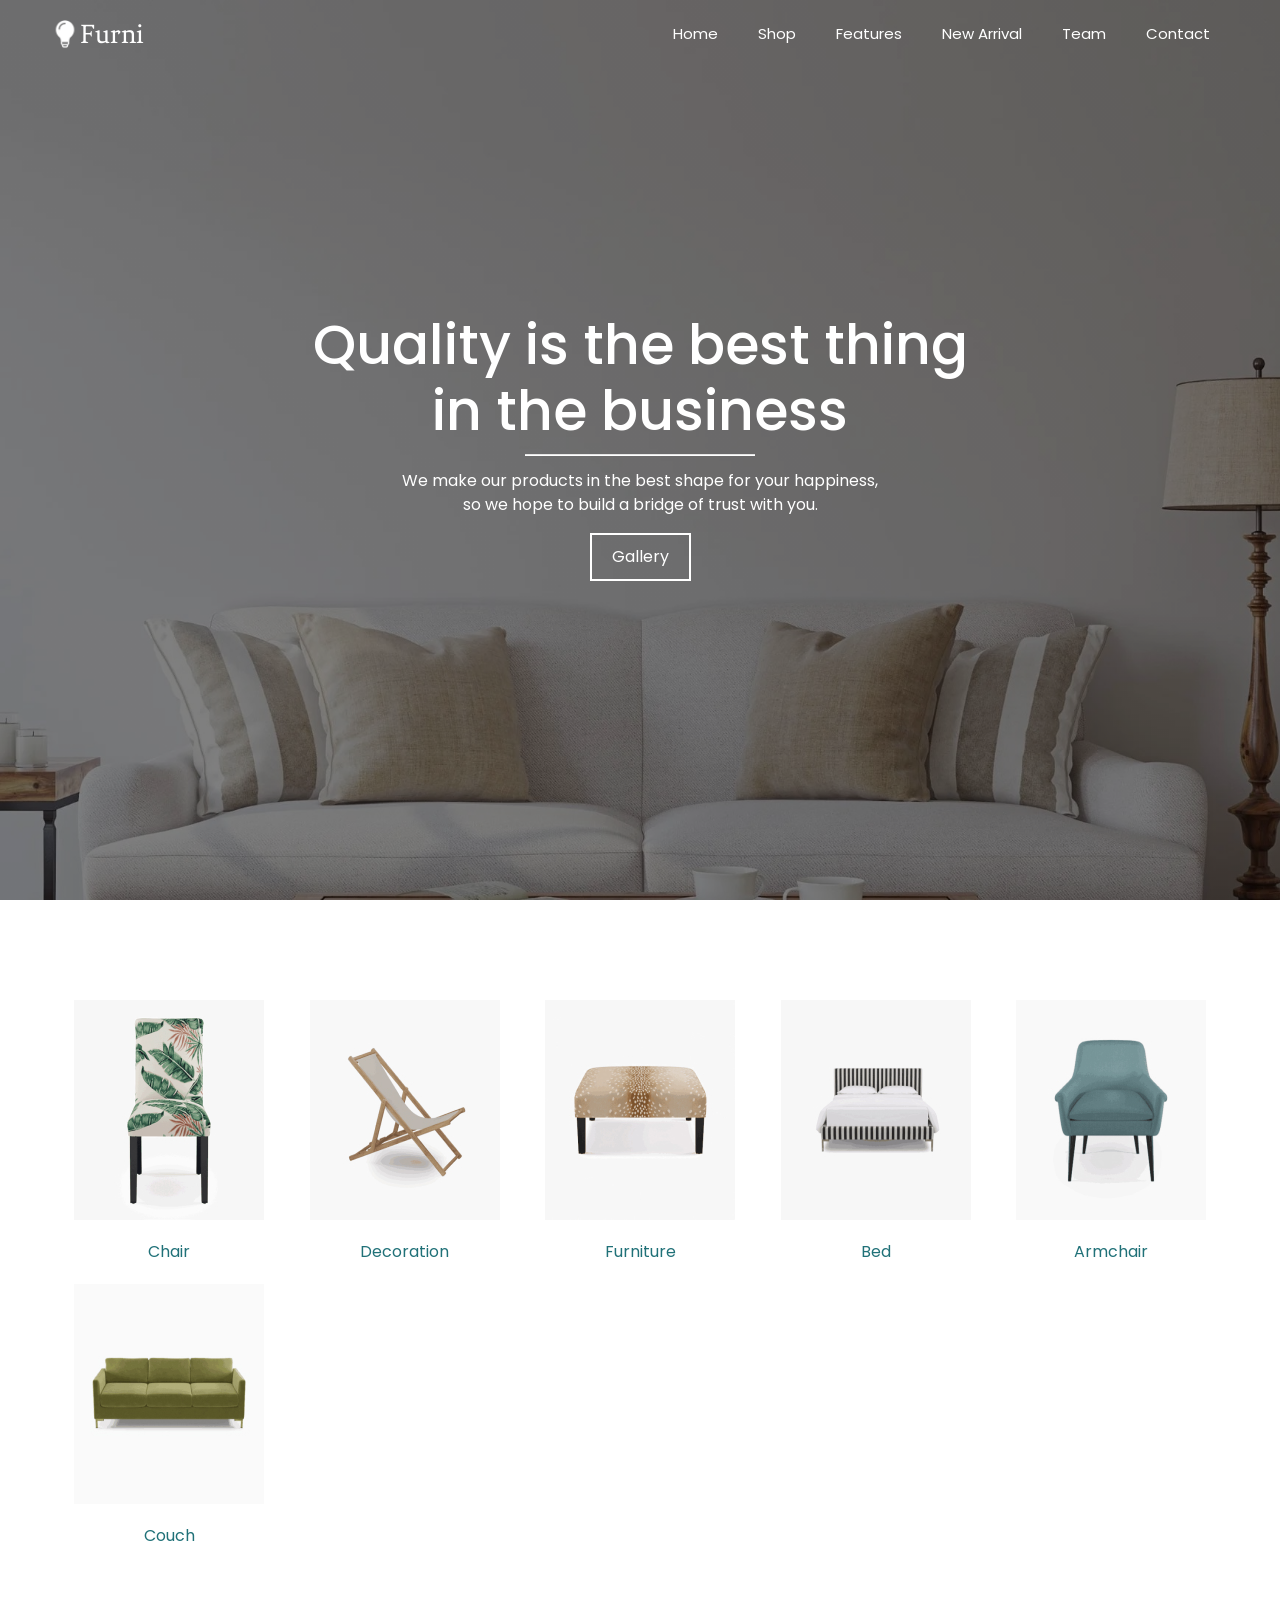
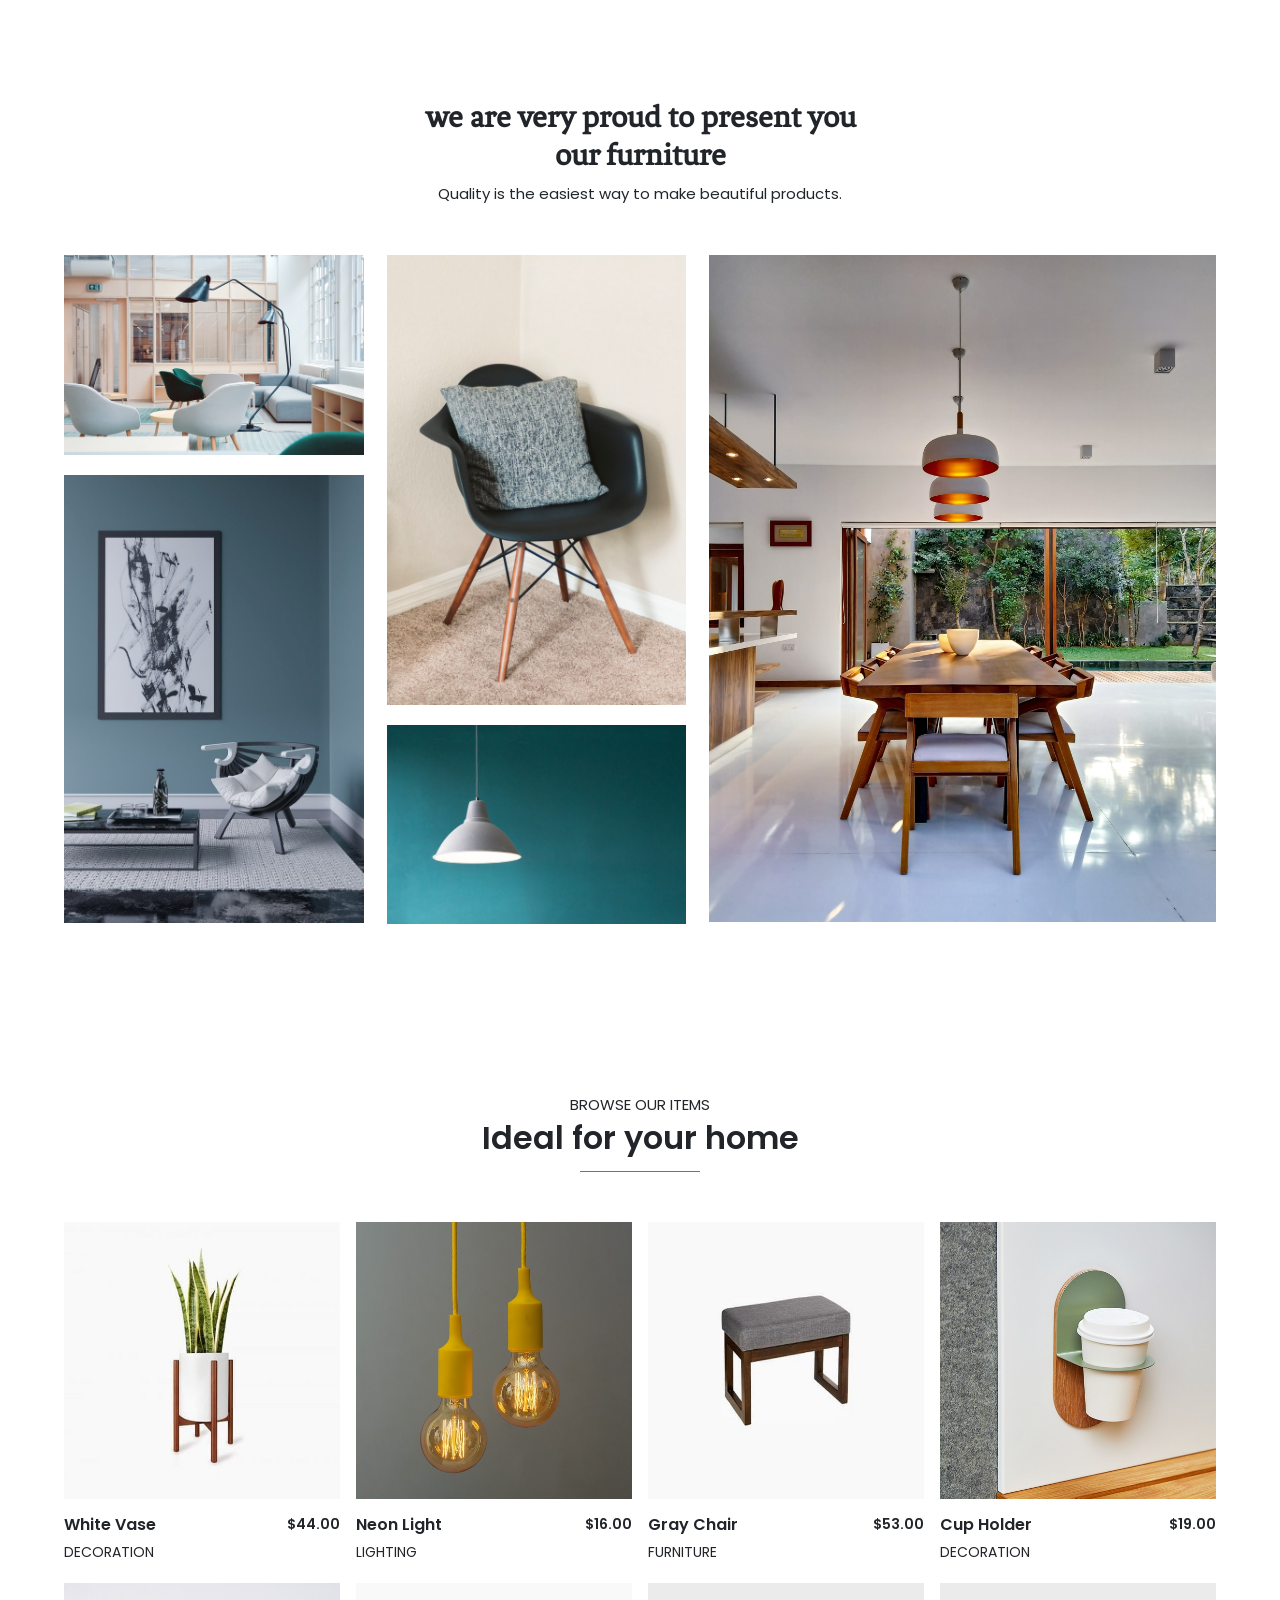
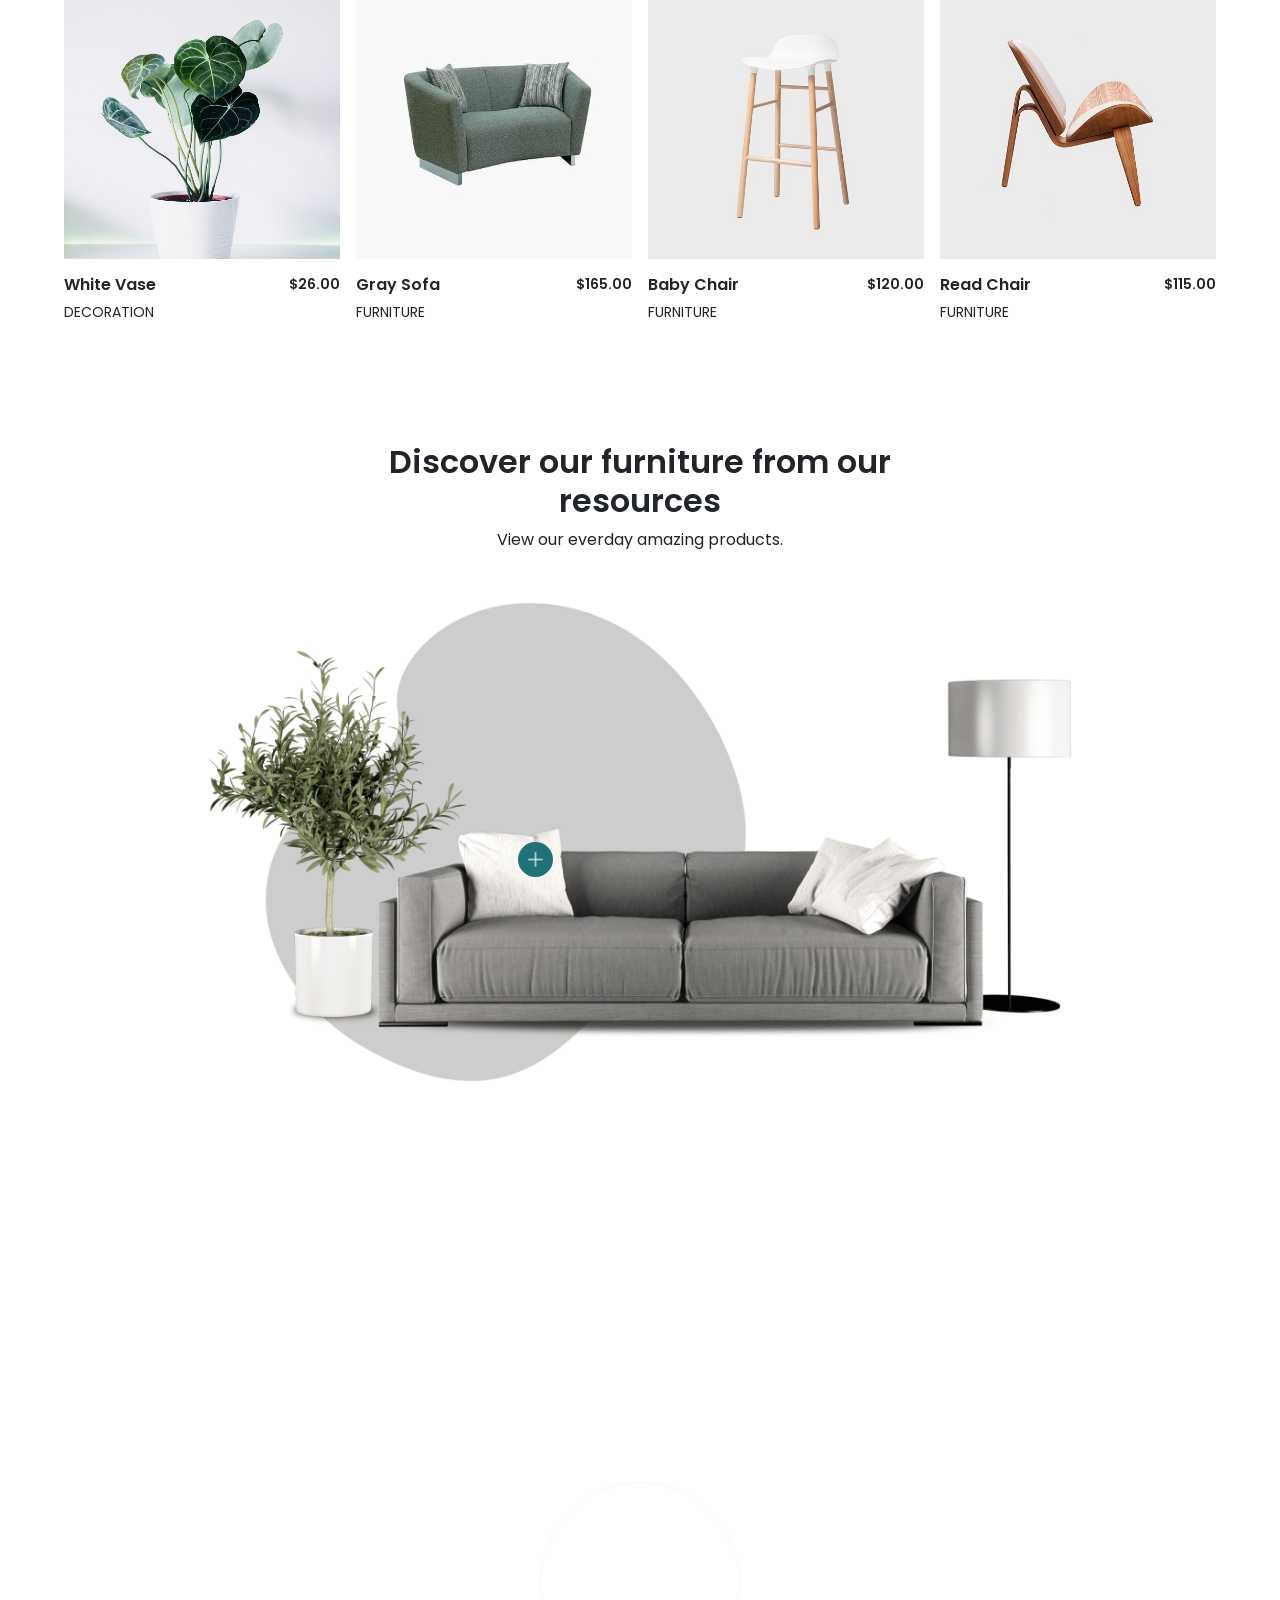
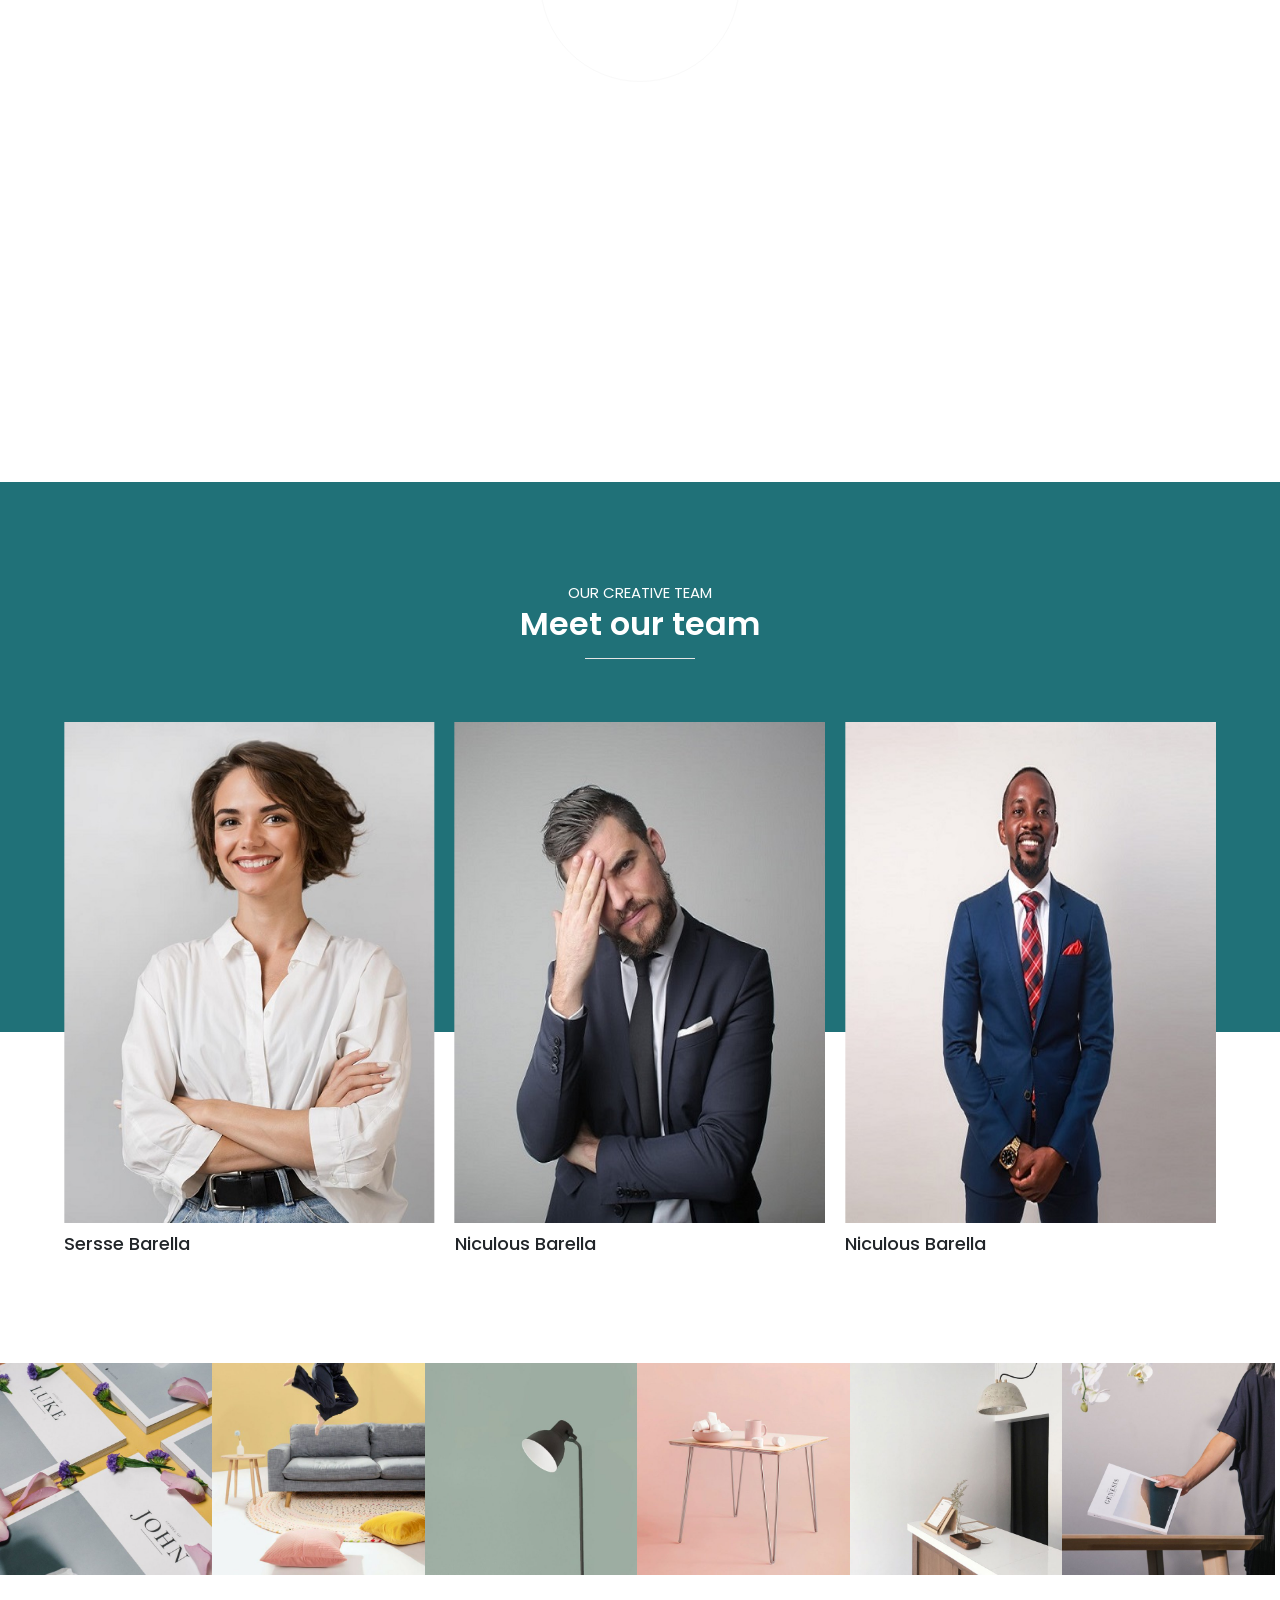
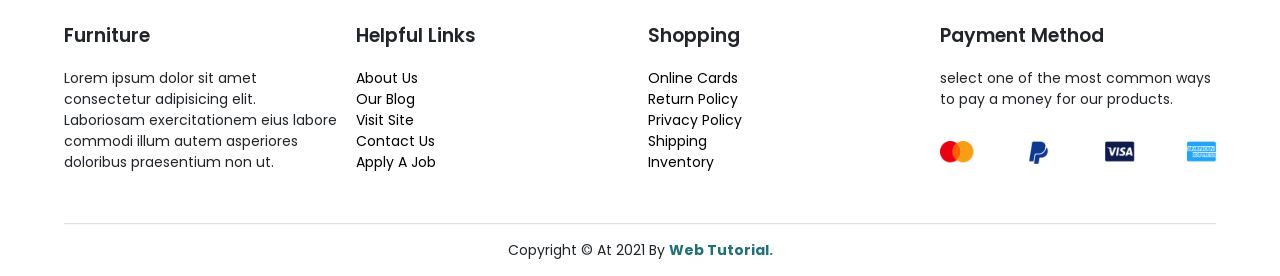
<file: index.html>
<!DOCTYPE html>
<html lang="en">
<head>
    <meta charset="UTF-8">
    <meta http-equiv="X-UA-Compatible" content="IE=edge">
    <meta name="viewport" content="width=device-width, initial-scale=1.0">
    <title>Online Shop</title>
    <link rel="stylesheet" href="https://cdn.jsdelivr.net/npm/bootstrap@4.6.1/dist/css/bootstrap.min.css" integrity="sha384-zCbKRCUGaJDkqS1kPbPd7TveP5iyJE0EjAuZQTgFLD2ylzuqKfdKlfG/eSrtxUkn" crossorigin="anonymous">
    <link rel="stylesheet" href="https://cdnjs.cloudflare.com/ajax/libs/font-awesome/6.0.0-beta3/css/all.min.css" integrity="sha512-Fo3rlrZj/k7ujTnHg4CGR2D7kSs0v4LLanw2qksYuRlEzO+tcaEPQogQ0KaoGN26/zrn20ImR1DfuLWnOo7aBA==" crossorigin="anonymous" referrerpolicy="no-referrer" />
    <link rel="stylesheet" href="https://unpkg.com/swiper/swiper-bundle.min.css"/>
    <link rel="stylesheet" href="main.css">
</head>
<body>

    <!-- start header -->
    
    <header id="header">
        <div class="logo">
            <a href="#"><img id="lol" src="pic/bulb.png" alt="">Furni</a>
        </div>
        <ul class="navigation">
            <li><a href="#home" class="active">home</a></li>
            <li><a href="#shop">Shop</a></li>
            <li><a href="#features">features</a></li>
            <li><a href="#new-arrival">new arrival</a></li>
            <li><a href="#team">team</a></li>
            <li><a href="#contact">contact</a></li>
        </ul>
        <div class="bars">
            <img id="bar" src="pic/menu.png" alt="">
        </div>
    </header>
    
    <!-- end header -->

    <!-- start home  -->

    <div class="big-bg" id="home">
        <div class="bg-content">
            <h1>Quality is the best thing <br> in the business</h1>
            <hr>
            <p>
                We make our products in the best shape for your happiness, <br> so we hope to build a bridge of trust with you.
            </p>
            <div class="bg-link">
                <a href="#">Gallery</a>
            </div>
        </div>
    </div>
    <!-- end home  -->

    <!-- start second section  -->


    <div class="big-collection">
        <div class="collect-flex">
            <div class="collect">
                
                <div class="image">
                      
                    <img src="pic/chair4.jpg" alt="">
                
                </div>
            
                <div class="link">
                    <a href="cahir.html">chair</a>
                </div>
            </div>

            <div class="collect">
                <div class="image">
                    <img src="pic/chair5.jpg" alt="">
                </div>
                <div class="link">
                    <a href="decoration.html">decoration</a>
                </div>
            </div>

            <div class="collect">
                <div class="image">
                    <img src="pic/chair3.jpg" alt="">
                </div>
                <div class="link">
                    <a href="FURNITURE.HTML">furniture</a>
                </div>
            </div>

            <div class="collect">
                <div class="image">
                    <img src="pic/bed.jpg" alt="">
                </div>
                <div class="link">
                    <a href="bed.html">bed</a>
                </div>
            </div>

            <div class="collect">
                <div class="image">
                    <img src="pic/chair2.jpg" alt="">
                </div>
                <div class="link">
                    <a href="armchair.html">armchair</a>
                </div>
            </div>

            <div class="collect">
                <div class="image">
                    <img src="pic/couch.jpg" alt="">
                </div>
                <div class="link">
                    <a href="couch.html">couch</a>
                </div>
            </div>
        </div>
    </div>


    <!-- end second section  -->


    <!-- start section three  -->
    

    <div class="big-shop" id="shop">
        <div class="shop-title">
            <h2>
                we are very proud to present you <br> our furniture
            </h2>
            <p>
                Quality is the easiest way to make beautiful products.
            </p>
        </div>
        <div class="shop-flex">
            <div class="shop-one">

                <div class="image-one">
                    <img src="pic/furn1.jpg" alt="">
                    <div class="overlay">
                        <div class="txt">
                            <h3>White Chair</h3>
                            <section>
                                <span>Furniture</span> / Design
                            </section>
                        </div>
                    </div>
                </div>

                <div class="image-one">
                    <img src="pic/furn2.jpg" alt="">
                    <div class="overlay">
                        <div class="txt">
                            <h3>Blue Chair</h3>
                            <section>
                                <span>Furniture</span> / Design
                            </section>
                            <div class="link">
                                <a href="#">Shop Now <i class="fas fa-long-arrow-alt-right"></i></a>
                            </div>
                        </div>
                    </div>
                </div>

            </div>

            <div class="shop-one">

                <div class="image-one">
                    <img src="pic/furn3.jpg" alt="">
                    <div class="overlay">
                        <div class="txt">
                            <h3>Black Chair</h3>
                            <section>
                                <span>Furniture</span> / Design
                            </section>
                            <div class="link">
                                <a href="#">Shop Now <i class="fas fa-long-arrow-alt-right"></i></a>
                            </div>
                        </div>
                    </div>
                </div>

                <div class="image-one">
                    <img src="pic/furn4.jpg" alt="">
                    <div class="overlay">
                        <div class="txt">
                            <h3>White lamp</h3>
                            <section>
                                <span>Furniture</span> / Design
                            </section>
                        </div>
                    </div>
                </div>

            </div>

            <div class="shop-two">
                <img src="pic/furn6.jpg" alt="">
                <div class="overlay">
                    <div class="txt">
                        <h3>Brown Chairs</h3>
                        <section>
                            <span>Furniture</span> / Design
                        </section>
                        <div class="link">
                            <a href="#">Shop Now <i class="fas fa-long-arrow-alt-right"></i></a>
                        </div>
                    </div>
                </div>
            </div>

        </div>
    </div>

    <!-- end section three  -->
   
    <!-- start section four  -->


    <div class="big-product" id="features">
        <div class="product-title">
            <p>
                browse our items
            </p>
            <h2>
                Ideal for your home
            </h2>
            <hr>
        </div>
        <div class="product-flex">
            <div class="product-one">
                <div class="product-image">
                    <img src="pic/product1.jpg" alt="">
                    <div class="overlay">
                        <i class="fas fa-shopping-bag"></i>
                        <i class="far fa-heart"></i>
                        <i class="fas fa-search"></i>
                    </div>
                </div>
                <div class="content">
                    <div class="left">
                        <h4>
                            White vase
                        </h4>
                    </div>
                    <div class="right">
                        <section>$44.00</section>
                    </div>
                </div>
                <article>decoration</article>
            </div>


            <div class="product-one">
                <div class="product-image">
                    <img src="pic/product2.jpg" alt="">
                    <div class="overlay">
                        <i class="fas fa-shopping-bag"></i>
                        <i class="far fa-heart"></i>
                        <i class="fas fa-search"></i>
                    </div>
                </div>
                <div class="content">
                    <div class="left">
                        <h4>
                            neon light
                        </h4>
                    </div>
                    <div class="right">
                        <section>$16.00</section>
                    </div>
                </div>
                <article>lighting</article>
            </div>


            <div class="product-one">
                <div class="product-image">
                    <img src="pic/product3.jpg" alt="">
                    <div class="overlay">
                        <i class="fas fa-shopping-bag"></i>
                        <i class="far fa-heart"></i>
                        <i class="fas fa-search"></i>
                    </div>
                </div>
                <div class="content">
                    <div class="left">
                        <h4>
                            gray chair
                        </h4>
                    </div>
                    <div class="right">
                        <section>$53.00</section>
                    </div>
                </div>
                <article>furniture</article>
            </div>


            <div class="product-one">
                <div class="product-image">
                    <img src="pic/product4.jpg" alt="">
                    <div class="overlay">
                        <i class="fas fa-shopping-bag"></i>
                        <i class="far fa-heart"></i>
                        <i class="fas fa-search"></i>
                    </div>
                </div>
                <div class="content">
                    <div class="left">
                        <h4>
                            cup holder
                        </h4>
                    </div>
                    <div class="right">
                        <section>$19.00</section>
                    </div>
                </div>
                <article>decoration</article>
            </div>


            <div class="product-one">
                <div class="product-image">
                    <img src="pic/product5.jpg" alt="">
                    <div class="overlay">
                        <i class="fas fa-shopping-bag"></i>
                        <i class="far fa-heart"></i>
                        <i class="fas fa-search"></i>
                    </div>
                </div>
                <div class="content">
                    <div class="left">
                        <h4>
                            White vase
                        </h4>
                    </div>
                    <div class="right">
                        <section>$26.00</section>
                    </div>
                </div>
                <article>decoration</article>
            </div>

            <div class="product-one">
                <div class="product-image">
                    <img src="pic/product6.jpg" alt="">
                    <div class="overlay">
                        <i class="fas fa-shopping-bag"></i>
                        <i class="far fa-heart"></i>
                        <i class="fas fa-search"></i>
                    </div>
                </div>
                <div class="content">
                    <div class="left">
                        <h4>
                            gray sofa
                        </h4>
                    </div>
                    <div class="right">
                        <section>$165.00</section>
                    </div>
                </div>
                <article>furniture</article>
            </div>

            <div class="product-one">
                <div class="product-image">
                    <img src="pic/product7.jpg" alt="">
                    <div class="overlay">
                        <i class="fas fa-shopping-bag"></i>
                        <i class="far fa-heart"></i>
                        <i class="fas fa-search"></i>
                    </div>
                </div>
                <div class="content">
                    <div class="left">
                        <h4>
                            baby chair
                        </h4>
                    </div>
                    <div class="right">
                        <section>$120.00</section>
                    </div>
                </div>
                <article>furniture</article>
            </div>

            <div class="product-one">
                <div class="product-image">
                    <img src="pic/product8.jpg" alt="">
                    <div class="overlay">
                        <i class="fas fa-shopping-bag"></i>
                        <i class="far fa-heart"></i>
                        <i class="fas fa-search"></i>
                    </div>
                </div>
                <div class="content">
                    <div class="left">
                        <h4>
                            read chair
                        </h4>
                    </div>
                    <div class="right">
                        <section>$115.00</section>
                    </div>
                </div>
                <article>furniture</article>
            </div>

        </div>
    </div>

    <!-- end section four  -->

    <!-- start section five -->

    <div class="big-furn" id="new-arrival">
        <div class="furn-title">
            <h2>
                Discover our furniture from our <br> resources 
            </h2>
            <p>
                View our everday amazing products.
            </p>
        </div>
        <div class="big-part">
            <img src="pic/bg_image.png" alt="">
            <div class="text-inside">
                <img src="pic/plus.png" alt="" class="plus">
                <div class="text-box">
                    <div>
                        <img src="pic/product6.jpg" alt="">
                    </div>
                    <div>
                        <h5>new couch</h5>
                        <p>
                            take our furniture with perfect quality and price.
                        </p>
                        <div class="link">
                            <a href="#">shop now</a>
                        </div>
                    </div>
                </div>
            </div>
        </div>
    </div>

    <!-- end section five -->

    <!-- start section six -->

    <div class="bg-show">
        <div class="link">
            <a href="#" class="link_a">play <img src="pic/right-chevron.png" alt=""></a>
        </div>
        <div class="overlay">
            <div class="image">
                <img src="pic/x.png" alt="" class="cancel">
                <video src="furniture.mp4" id="video"></video>
                <div class="bg-player">
                    <img class="player" src="pic/play.png" alt="">
                </div>
            </div>
        </div>
    </div>
    
    <!-- end section six -->

    <!-- start section seven  -->

    <div class="bg-team" id="team">
        <div class="team-title">
            <section>our creative team</section>
            <h2>Meet our team</h2>
            <hr>
        </div>
        <div class="team-flex swiper mySwiper">
            <div class="swiper-wrapper">
                <div class="team-one swiper-slide">
                    <img src="pic/team1.jpg" alt="">
                    <h4>niculous barella</h4>
                </div>
                <div class="team-one swiper-slide">
                    <img src="pic/team2.jpg" alt="">
                    <h4>Sersse barella</h4>
                </div>
                <div class="team-one swiper-slide">
                    <img src="pic/team3.jpg" alt="">
                    <h4>niculous barella</h4>
                </div>
                <div class="team-one swiper-slide">
                    <img src="pic/team4.jpg" alt="">
                    <h4>niculous barella</h4>
                </div>
                <div class="team-one swiper-slide">
                    <img src="pic/team6.jpg" alt="">
                    <h4>niculous barella</h4>
                </div>
                <div class="team-one swiper-slide">
                    <img src="pic/team7.jpg" alt="">
                    <h4>niculous barella</h4>
                </div>
            </div>
        </div>
    </div>

    <!-- end section seven  -->

    <!-- start footer image section  -->

    <div class="footer-image" id="contact">
        <div class="image1">
            <img src="pic/footer1.jpg" alt="">
            <div class="insta">
                <img src="pic/insta.png" alt="">
            </div>
        </div>
        <div class="image1">
            <img src="pic/footer2.jpg" alt="">
            <div class="insta">
                <img src="pic/insta.png" alt="">
            </div>
        </div>
        <div class="image1">
            <img src="pic/footer3.jpg" alt="">
            <div class="insta">
                <img src="pic/insta.png" alt="">
            </div>
        </div>
        <div class="image1">
            <img src="pic/footer4.jpg" alt="">
            <div class="insta">
                <img src="pic/insta.png" alt="">
            </div>
        </div>
        <div class="image1">
            <img src="pic/footer5.jpg" alt="">
            <div class="insta">
                <img src="pic/insta.png" alt="">
            </div>
        </div>
        <div class="image1">
            <img src="pic/footer6.jpg" alt="">
            <div class="insta">
                <img src="pic/insta.png" alt="">
            </div>
        </div>
    </div>

    <!-- end footer image section  -->

    <!-- start footer section  -->

    <div class="bg-footer">
        <div class="footer-flex">
            <div class="footer1">
                <h2>furniture</h2>
                <section>
                    Lorem ipsum dolor sit amet consectetur adipisicing elit.
                    Laboriosam exercitationem eius labore commodi illum autem asperiores doloribus praesentium non ut.
                </section>
            </div>
            <div class="footer1">
                <h2>helpful links</h2>
                <li><a href="#">about us</a></li>
                <li><a href="#">our blog</a></li>
                <li><a href="#">visit site</a></li>
                <li><a href="#">contact us</a></li>
                <li><a href="#">apply a job</a></li>
            </div>
            <div class="footer1">
                <h2>shopping</h2>
                <li><a href="#">online cards</a></li>
                <li><a href="#">return policy</a></li>
                <li><a href="#">privacy policy</a></li>
                <li><a href="#">shipping</a></li>
                <li><a href="#">inventory</a></li>
            </div>
            <div class="footer1">
                <h2>payment method</h2>
                <section>
                    select one of the most common ways to pay a money for our products.
                </section>
                <div class="footer-logo">
                    <img src="pic/footer-logo.png" alt="">
                </div>
            </div>
        </div>
        <hr>
        <div class="copy">
            <section>
                copyright &copy; at 2021 by <span>web tutorial.</span>
            </section>
        </div>
    </div>

    <!-- end footer section  -->

    <!-- start scroll to top  -->
    

    <div class="top">
        <i class="fas fa-chevron-up"></i>
    </div>




    <!-- end scroll to top  -->




    <script src="https://unpkg.com/swiper/swiper-bundle.min.js"></script>

    <script>
      var swiper = new Swiper(".mySwiper", {
        slidesPerView: 1,
        spaceBetween: 10,
        loop: true,
        autoplay: true,
        speed: 600,
        breakpoints: {
          576: {
            slidesPerView: 2,
            spaceBetween: 30,
          },
          768: {
            slidesPerView: 3,
            spaceBetween: 10,
          },
          991: {
            slidesPerView: 3,
            spaceBetween: 20,
          },
        },
      });
    </script>





   

    
    <script src="https://cdnjs.cloudflare.com/ajax/libs/jquery/3.6.0/jquery.min.js" integrity="sha512-894YE6QWD5I59HgZOGReFYm4dnWc1Qt5NtvYSaNcOP+u1T9qYdvdihz0PPSiiqn/+/3e7Jo4EaG7TubfWGUrMQ==" crossorigin="anonymous" referrerpolicy="no-referrer"></script>
    <script src="https://cdn.jsdelivr.net/npm/jquery@3.5.1/dist/jquery.slim.min.js" integrity="sha384-DfXdz2htPH0lsSSs5nCTpuj/zy4C+OGpamoFVy38MVBnE+IbbVYUew+OrCXaRkfj" crossorigin="anonymous"></script>
    <script src="https://cdn.jsdelivr.net/npm/bootstrap@4.6.1/dist/js/bootstrap.bundle.min.js" integrity="sha384-fQybjgWLrvvRgtW6bFlB7jaZrFsaBXjsOMm/tB9LTS58ONXgqbR9W8oWht/amnpF" crossorigin="anonymous"></script>
    <script src="main.js"></script>
</body>
</html>
</file>
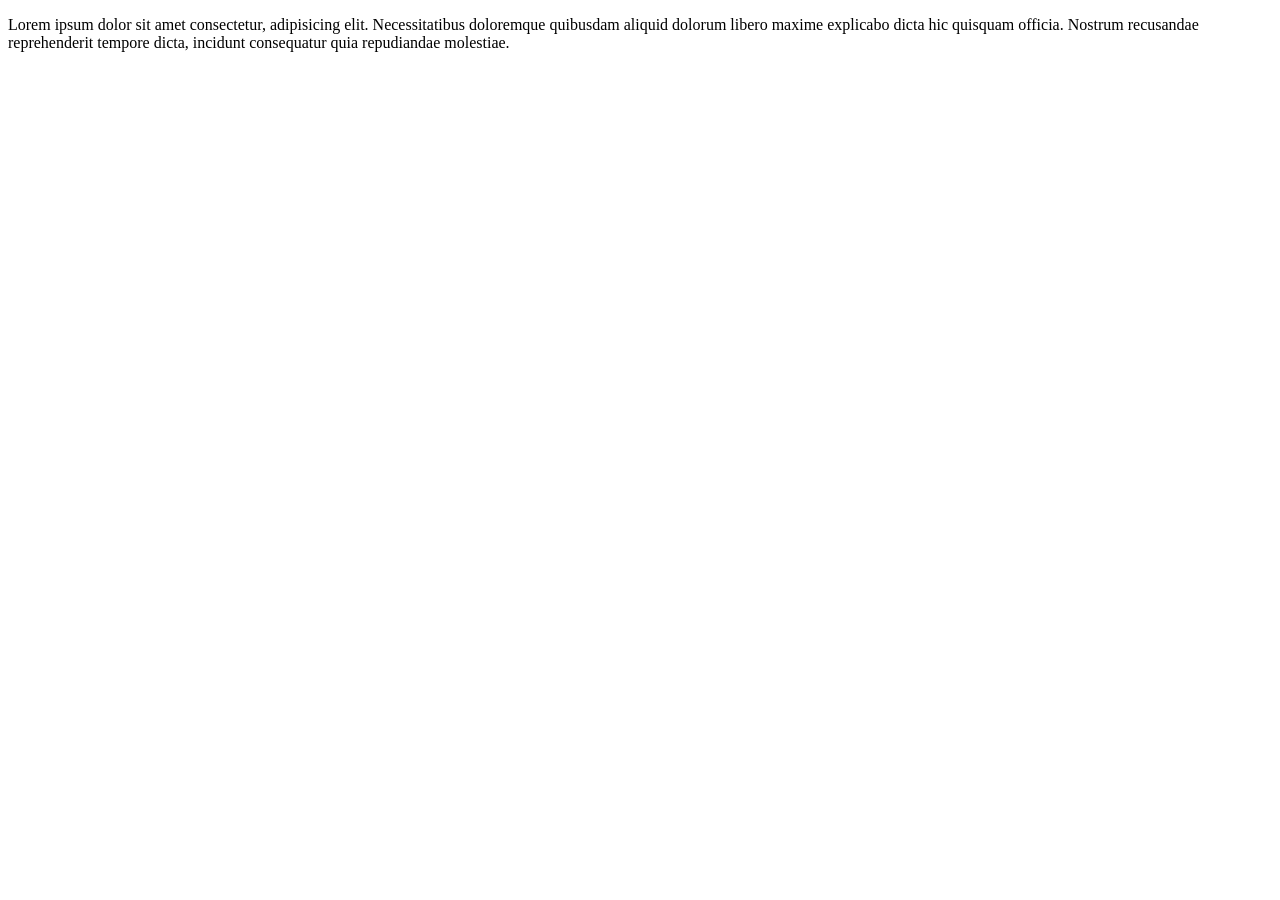
<file: decoration.html>
<!DOCTYPE html>
<html lang="en">
<head>
    <meta charset="UTF-8">
    <meta name="viewport" content="width=device-width, initial-scale=1.0">
    <title>Document</title>
</head>
<body>
    <p>Lorem ipsum dolor sit amet consectetur, adipisicing elit. Necessitatibus doloremque quibusdam aliquid dolorum libero maxime explicabo dicta hic quisquam officia. Nostrum recusandae reprehenderit tempore dicta, incidunt consequatur quia repudiandae molestiae.</p>
</body>
</html>
</file>
<file: main.css>
@import url('https://fonts.googleapis.com/css2?family=Poppins:ital,wght@0,100;0,200;0,400;1,100;1,200&display=swap');
@import url('https://fonts.googleapis.com/css2?family=Fenix&display=swap');

*{
    padding: 0px;
    margin: 0px;
    list-style: none;
    box-sizing: border-box;
    font-family: 'Poppins', sans-serif;
    scroll-behavior: smooth;
}
:root{
    --main-color: #207178
}
html{
    scroll-behavior: smooth;
}
header{
    width: 100%;
    padding: 13px 50px;
    display: flex;
    justify-content: space-between;
    align-items: center;
    position: fixed;
    top: 0;
    z-index: 1111;
    transition: .5s ease-in-out;
}

header .logo a{
    font-size: 28px;
    text-decoration: none;
    text-transform: capitalize;
    color: #FFF;
    font-family: 'Fenix', serif;
}
header .logo img{
    width: 30px;
    margin-top: -5px;
}
header ul{
    display: flex;
    margin: 0;
}
header ul li{
    margin: 0px 20px;
}
header ul li a{
    color: #fff;
    text-decoration: none!important;
    text-transform: capitalize;
    display: block;
    transition: .4s;
    font-size: 15px;
}
header ul li a:hover{
    color: #45ccb8;
}

header .bars{
    display: none;
}
header .bars img{
    width: 30px;
    cursor: pointer;
}

header.active{
    background: #FFF;
    box-shadow: 0px 1px 0px #DDD;
}
header.active .logo a{
    color: #207178;
}
header.active ul li a{
    color: #207178;
    border-color: #207178;
}
header.active #bar{
    background: #207178;
    color: #207178;
    padding: 4px 5px;
    width: 33px;
}
@media(max-width: 991px){
    header .navigation{
        display: block;
        height: 100vh;
        width: 50%;
        background: rgba(0,0,0,.5);
        position: absolute;
        top: 68px;
        right: -50%;
        text-align: center;
        display: flex;
        align-items: center;
        justify-content: center;
        flex-direction: column;
        transition: .5s ease-in-out;
    }
    header.active .navigation{
        background: #FFF;
        box-shadow: -1px 0px 0px #DDD;
    }
    header .navigation li{
        margin: 15px 0px;
    }
    header .bars{
        display: block;
    }
}

@media(max-width: 576px){
    header{
        padding: 13px 30px;
    }
    header .navigation.new{
        width: 100%;
        right: -100%;
    }
}

.big-bg{
    background-image: linear-gradient(rgba(0,0,0,.5),rgba(0,0,0,.5)) ,url(pic/bg.jpg);
    background-position: center;
    background-size: cover;
    background-repeat: no-repeat;
    width: 100%;
    height: 100vh;
    position: relative;
    display: flex;
    justify-content: center;
    align-items: center;
}

.big-bg .bg-content{
    text-align: center;
    color: #FFF;
}
.big-bg .bg-content h1{
    font-size: 55px;
}
.big-bg .bg-content hr{
    background: #FFF;
    width: 35%;
    height: 1px;
    margin: 10px auto 13px auto;
}
.big-bg .bg-content .bg-link{
    margin-top: 16px;
}
.big-bg .bg-content .bg-link a{
    display: inline-block;
    color: #FFF;
    text-decoration: none;
    padding: 10px 20px;
    border: 2px solid #FFF;
    position: relative;
    overflow: hidden;
    z-index: 2;
}
.bg-content .bg-link a::before{
    position: absolute;
    content: "";
    background: #207178;
    top: 0;
    bottom: 0;
    left: -100%;
    width: 100%;
    height: 100%;
    z-index: -1;
    transition: .5s ease-in-out;
}
.bg-content .bg-link a:hover::before{
    left: 0%;
}
.bg-content .bg-link a:hover{
    border-color: #207178;
}

@media(max-width: 991px){
    .big-bg .bg-content h1{
        font-size: 50px;
    }
    .big-bg .bg-content p{
        font-size: 15px;
    }
    .big-bg .bg-content .bg-link a{
        font-size: 15px;
    }
}

@media(max-width: 768px){
    .big-bg .bg-content h1{
        font-size: 43px;
    }
    .big-bg .bg-content p{
        font-size: 14px;
    }
    .big-bg .bg-content .bg-link a{
        font-size: 14px;
    }
}

@media(max-width: 576px){
    .big-bg .bg-content{
        padding: 0px 15px;
    }
    .big-bg .bg-content hr{
        width: 130px;
    }
    .big-bg .bg-content br{
        display: none;
    }
    .big-bg .bg-content h1{
        font-size: 28px;
    }
    .big-bg .bg-content p{
        font-size: 13px;
    }
    .big-bg .bg-content .bg-link a{
        font-size: 13px;
    }
}

.big-collection{
    width: 90%;
    margin: 100px auto;
}
.big-collection .collect-flex{
    display: flex;
    justify-content: space-between;
    align-items: center;
    text-align: center;
    flex-wrap: wrap;
    grid-row-gap: 20px;
}
.collect-flex .link{
    margin-top: 20px;
}
.big-collection .collect{
    margin: 0px 10px;
}
.collect-flex .link a{
    display: inline-block;
    color: var(--main-color);
    text-transform: capitalize;
    text-decoration: none;
    position: relative;
}
.collect-flex .link a::before{
    content: "";
    position: absolute;
    width: 100%;
    height: 1px;
    background: var(--main-color);
    left: 0%;
    top: 23px;
    transform: scale(0);
    transition: .5s ease-in-out;
}
.collect-flex .collect:hover a::before{
    transform: scale(1);
}

.collect-flex .collect .image{
    position: relative;
}
.collect .image::before{
    content: "";
    position: absolute;
    top: 0;
    left: 0%;
    width: 0;
    height: 0;
    border: 1px solid transparent;
}
.big-collection .collect:hover .image::before{
    animation: animate1 .6s linear forwards;
}

@keyframes animate1 {
    0%{
        width: 0;
        height: 0;
        border-top-color: var(--main-color);
        border-right-color: transparent;
        border-bottom-color: transparent;
        border-left-color: transparent;
    }
    50%{
        width: 100%;
        height: 0;
        border-top-color: var(--main-color);
        border-right-color: transparent;
        border-bottom-color: transparent;
        border-left-color: transparent;
    }
    100%{
        width: 100%;
        height: 100%;
        border-top-color: var(--main-color);
        border-right-color: var(--main-color);
        border-bottom-color: transparent;
        border-left-color: transparent;
    }
}

.collect .image::after{
    content: "";
    position: absolute;
    top: 0;
    left: 0%;
    width: 0;
    height: 0;
    border: 1px solid transparent;
}
.big-collection .collect:hover .image::after{
    animation: animate2 .6s linear forwards;
}

@keyframes animate2 {
    0%{
        width: 0;
        height: 0;
        border-top-color: transparent;
        border-right-color: transparent;
        border-bottom-color: transparent;
        border-left-color: transparent;
    }
    50%{
        width: 0;
        height: 100%;
        border-top-color: transparent;
        border-right-color: transparent;
        border-bottom-color: transparent;
        border-left-color: var(--main-color);
    }
    100%{
        width: 100%;
        height: 100%;
        border-top-color: transparent;
        border-right-color: transparent;
        border-bottom-color: var(--main-color);
        border-left-color: var(--main-color);
    }
}

@media(max-width: 1230px){
    .big-collection .collect-flex{
        display: flex;
        justify-content: center;
    }
}


.big-shop{
    width: 90%;
    margin: 150px auto; 
}
.big-shop .shop-title{
    text-align: center;
    margin-bottom: 50px;
}
.big-shop .shop-title h2{
    font-weight: 700;
    font-family: 'Fenix' , serif;
}
.big-shop .shop-title p{
    font-size: 15px;
}
.big-shop .shop-flex{
    display: flex;
    justify-content: space-between;
    flex-wrap: wrap;
}
.shop-flex .shop-one{
    width: 26%;
}
.shop-flex img{
    width: 100%;
}
.shop-flex .shop-two{
    width: 44%;
}
.shop-flex .image-one{
    position: relative;
    margin-bottom: 20px;
}
.shop-flex .overlay{
    position: absolute;
    top: 0;
    left: 0;
    width: 100%;
    height: 100%;
    background: rgba(0,0,0,.5);
    display: flex;
    align-items: center;
    padding: 0px 20px;
    opacity: 0;
    transition: opacity .3s ease-in-out;
}
.shop-flex .overlay .txt{
    color: #FFF;
}
.shop-flex .overlay .txt h3{
    margin-bottom: 3px;
}
.shop-flex .overlay .txt span{
    color: #45ccb8;
}
.shop-flex .overlay .link{
    position: absolute;
    bottom: 50px;
}
.shop-flex .overlay .link a{
    color: #FFF;
    text-decoration: none;
    text-transform: capitalize;
    display: inline-block;
    position: relative;
    overflow: hidden;
    padding-bottom: 5px;
}
.shop-flex .overlay .link i{
    vertical-align: middle;
    transition: padding .4s ease-in-out;
    font-size: 15px;
}
.shop-flex .overlay .link a:hover i{
    padding-left: 3px;
}
.shop-flex .overlay .link a::before{
    content: "";
    position: absolute;
    bottom: 0;
    left: -100%;
    background: #FFF;
    width: 100%;
    height: 2px;
    transition: left .4s ease-in-out;
}
.shop-flex .overlay .link a:hover::before{
    left: 0;
}

.shop-flex .image-one:hover .txt{
    animation: job1 .7s ease-in-out forwards;
}

.shop-flex .image-one:hover .link{
    animation: job1_link .7s ease-in-out forwards;
}
.shop-flex .image-one:hover .overlay{
    opacity: 1;
}

.shop-flex .shop-two{
    position: relative;
    height: 100%;
}

.shop-flex .shop-two:hover .txt{
    animation: job1 .7s ease-in-out forwards;
}

.shop-flex .shop-two:hover .link{
    animation: job1_link .7s ease-in-out forwards;
}
.shop-flex .shop-two:hover .overlay{
    opacity: 1;
}

@keyframes job1 {
    0%{
        opacity: 0;
        margin-bottom: 70px;
    }
    100%{
        opacity: 1;
        margin-bottom: 0px;
    }
}

@keyframes job1_link {
    0%{
        opacity: 0;
        bottom: 20px;
    }
    100%{
        opacity: 1;
        bottom: 50px;
    }
}


/* media  */

@media(max-width: 991px){
    .shop-flex .shop-one{
        width: 49%;
    }
    .shop-flex .shop-two{
        width: 49%;
    }
}

@media(max-width: 576px){
    .shop-flex .shop-one{
        width: 100%;
    }
    .shop-flex .shop-two{
        width: 100%;
    }
    .big-shop .shop-title h2{
        font-size: 24px;
    }
    .big-shop .shop-title p{
        font-size: 13px;
    }
}

.big-product{
    width: 90%;
    margin: 100px auto;
}
.big-product .product-title{
    margin-bottom: 50px;
    text-align: center;
}
.big-product .product-title p{
    margin-bottom: 2px;
    text-transform: uppercase;
    font-size: 15px;
}
.big-product .product-title h2{
    font-weight: 600;
}
.big-product .product-title hr{
    width: 120px;
    margin: 14px auto;
    background: gray;
}
.big-product .product-flex{
    display: flex;
    justify-content: space-between;
    flex-wrap: wrap;
}
.product-flex .product-one{
    width: 24%;
    margin-bottom: 20px;
}
.product-flex .product-one img{
    width: 100%;
}
.product-flex .product-one .product-image{
    position: relative;
}
.product-one .product-image .overlay{
    position: absolute;
    top: 0;
    left: 0;
    width: 100%;
    height: 100%;
    background: #f9f9f9;
    display: flex;
    justify-content: center;
    align-items: center;
    opacity: 0;
    transition: opacity .4s ease-in-out;
}

.product-image .overlay i{
    margin: 0px 5px;
    padding: 5px;
    border: 1px solid #000;
    font-size: 13px;
    cursor: pointer;
    opacity: 0;
}


.product-one:hover .product-image .overlay i{
    animation: product_icon .5s ease-in-out forwards;
}

.product-one:hover .product-image .overlay i:nth-child(2){
    animation-delay: .2s;
}
.product-one:hover .product-image .overlay i:nth-child(3){
    animation-delay: .4s;
}

.product-one:hover .overlay{
    opacity: 1;
}

.product-one .product-image{
    margin-bottom: 15px;
}

@keyframes product_icon {
    0%{
        opacity: 0;
        margin-bottom: 50px;
    }
    100%{
        opacity: 1;
        margin-bottom: 0px;
    }
}

.product-one .content{
    display: flex;
    justify-content: space-between;
    align-items: center;
    margin-bottom: 7px;
}

.product-one .content h4{
    margin: 0;
    font-weight: 600;
    font-size: 16px;
    text-transform: capitalize;
}
.product-one .content section{
    font-size: 14px;
    font-weight: 600;
}
.product-one article{
    text-transform: uppercase;
    font-size: 14px;
}

/* media  */

@media(max-width: 991px){
    .big-product .product-one{
        width: 32%;
    }
}

@media(max-width: 768px){
    .big-product .product-one{
        width: 49%;
    }
}

@media(max-width: 576px){
    .big-product .product-one{
        width: 100%;
    }
    .big-product .product-title h2{
        font-size: 19px;
    }
    .big-product .product-title hr{
        width: 100px;
    }
}

.big-furn{
    width: 90%;
    margin: 100px auto;
}
.big-furn .furn-title{
    text-align: center;
    margin-bottom: 50px;
}
.big-furn .furn-title h2{
    font-weight: 600;
}
.big-part {
    text-align: center;
    position: relative;
}
.big-part img{
    width: 75%;
}
.big-part .text-inside{
    position: absolute;
    top: 50%;
    left: 27%;
}
.big-part .text-inside .plus{
    width: 35px;
    padding: 10px;
    background: var(--main-color);
    transition: .2s;
    cursor: pointer;
    border-radius: 50%;
}

.text-inside .plus.img_active{
    transform: rotate(45deg);
}

.text-inside .text-box{
    width: 320px;
    background: #f9f9f9;
    display: flex;
    justify-content: space-between;
    align-items: center;
    margin-top: 10px;
    text-align: left;
    padding: 10px 0;
    transform: scale(0);
    transition: .5s;
}


.text-inside .text-box.active{
    transform: scale(1);
}

.text-inside .text-box img{
    width: 100px;
}
.text-inside .text-box h5{
    font-size: 17px;
    text-transform: capitalize;
}
.text-inside .text-box p{
    font-size: 13px;
    margin-bottom: 7px;
}
.text-inside .text-box a{
    text-decoration: none;
    color: var(--main-color);
    text-transform: capitalize;
    font-size: 14px;
}

/* media  */

@media(max-width: 991px){
    .big-part img{
        width: 100%;
    }
}

@media(max-width: 576px){
    .text-inside{
        display: none;
    }
    .big-furn .furn-title h2{
        font-size: 18px;
    }
    .big-furn .furn-title p{
        font-size: 13px;
    }
}

.bg-show{
    position: relative;
    background-image: linear-gradient(rgba(0,0,0,.5),rgba(0,0,0,.5)) , url(pic/h1_bg.jpg);
    background-position: center;
    background-repeat: no-repeat;
    background-size: cover;
    background-attachment: fixed;
    padding: 300px 0px;
    margin: 100px 0px;
    display: flex;
    justify-content: center;
    align-items: center;
}

.bg-show .link{
    width: 200px;
    height: 200px;
    border: 1px solid #f9f9f9;
    text-align: center;
    line-height: 200px;
    border-radius: 50%;
    transition: .3s ease-in-out;
    cursor: pointer;
}
.bg-show .link:hover{
    border-color: rgb(153,153,153);
}
.bg-show .link a{
    text-decoration: none;
    text-transform: uppercase;
    display: inline-block;
    transition: .2s ease-in-out;
    color: #FFF;
}
.bg-show .link img{
    width: 2.2rem;
    vertical-align: middle;
    margin-left: -5px;
}
.bg-show .overlay{
    position: fixed;
    top: 0;
    left: 0;
    width: 100%;
    height: 100%;
    background: rgba(0,0,0,.5);
    z-index: 111;
    display: none;
}
.bg-show .image{
    position: absolute;
    top: 50%;
    left: 50%;
    transform: translate(-50%,-50%);
}
.bg-show .image .cancel{
    position: absolute;
    top: -27px;
    right: 0;
    width: 20px;
    cursor: pointer;
}
.bg-show .image .bg-player{
    position: absolute;
    bottom: 30px;
    right: 30px;
    cursor: pointer;
    width: 35px;
}
.bg-show .bg-player img{
    width: 35px;
}


.bg-show .image{
    animation: video 1s ease-in-out forwards;
}
@keyframes video {
    0%{
        opacity: 0;
        top: 20%;

    }
    100%{
        opacity: 1;
        top: 50%;
    }
}

@media(min-width: 992px){
    .bg-show .image video{
        width: 650px;
    }
}
@media(max-width: 991px){
    .bg-show .image video{
        width: 600px;
    }
}

@media(max-width: 768px){
    .bg-show .image video{
        width: 450px;
    }
    .bg-show .link img{
        width: 2rem;
    }
    .bg-show .link{
        width: 150px;
        height: 150px;
        line-height: 150px;
    }
}
@media(max-width: 576px){
    .bg-show .image video{
        width: 400px;
    }
    .bg-show .link a{
        font-size: 14px;
    }
    .bg-show .link img{
        width: 1.7rem;
    }
    .bg-show .link{
        width: 100px;
        height: 100px;
        line-height: 100px;
    }
}
@media(max-width: 401px){
    .bg-show .image video{
        width: 200px;
    }
}

.bg-team{
    width: 100%;
    margin: 100px 0px 0px;
    
}
.bg-team .team-title{
    margin-bottom: 50px;
    text-align: center;
    color: #FFF;
    background: var(--main-color);
    height: 550px;
    padding: 100px 0px;
}
.team-title section{
    text-transform: uppercase;
    font-size: 15px;
}
.team-title h2{
    font-weight: 600;
}
.team-title hr{
    margin: 15px auto;
    width: 110px;
    background: #FFF;
}
.bg-team .team-flex{
    display: flex;
    justify-content: space-between;
    align-items: center;
    flex-wrap: wrap;
    width: 90%;
    margin: 0 auto;
    margin-top: -360px;
    margin-bottom: 100px;
}
.team-flex .team-one{
    width: 32%;
}
.team-flex .team-one img{
    width: 100%;
}
.team-flex .team-one h4{
    text-transform: capitalize;
    font-size: 18px;
    margin-top: 10px;
}

@media(max-width: 991px){
    .team-flex .team-one h4{
        font-size: 19px;
    }
}

@media(max-width: 768){
    .team-flex .team-one h4{
        font-size: 18px;
    }
}

@media(max-width: 576){
    .team-flex .team-one h4{
        font-size: 17px;
    }
}

.footer-image{
    display: flex;
    flex-wrap: wrap;
}
.footer-image .image1{
    width: 16.6%;
    position: relative;
}
.footer-image .image1 img{
    width: 100%;
}
.footer-image .insta{
    position: absolute;
    top: 0;
    left: 0;
    width: 100%;
    height: 100%;
    background: rgba(0,0,0,.5);
    display: flex;
    justify-content: center;
    align-items: center;
    transition: .4s ease-in-out;
    opacity: 0;
}
.footer-image .insta img{
    width: 30px;
    cursor: pointer;
}
.footer-image .image1:hover .insta{
    opacity: 1;
}
.footer-image .image1:hover .insta img{
    animation: instagram .5s ease-in-out forwards;
}
@keyframes instagram {
    0%{
        opacity: 0;
        margin-bottom: 30px;
    }
    100%{
        opacity: 1;
        margin-bottom: 0px;
    }
}

/* media query */

@media(max-width: 768px){
    .footer-image .image1{
        width: calc(100% / 3);
    }
}


@media(max-width: 576px){
    .footer-image .image1{
        width: calc(100% / 2);
    }
}

@media(max-width: 300px){
    .footer-image .image1{
        width: 100%;
    }
}

.bg-footer{
    width: 90%;
    margin: 0px auto;
}
.bg-footer .footer-flex{
    display: flex;
    justify-content: space-between;
    grid-row-gap: 20px;
    flex-wrap: wrap;
    margin: 50px 0px;
}
.bg-footer .footer-flex .footer1{
    width: 24%;
}
.footer-flex .footer1 h2{
    font-weight: 600;
    font-size: 19px;
    margin-bottom: 20px;
    text-transform: capitalize;
}
.footer-flex .footer1 section{
    font-size: 14px;
}
.footer-flex .footer1 li{
    font-size: 14px;
}
.footer-flex .footer1 li a{
    text-decoration: none;
    text-transform: capitalize;
    color: #000;
}
.footer-flex .footer1 .footer-logo{
    margin-top: 30px;
}
.footer1 .footer-logo img{
    width: 100%;
}
.bg-footer hr{
    background: #f9f9f9;
    margin: 15px 0px;
    height: 1px;
    width: 100%;
}
.bg-footer .copy{
    margin: 15px 0px;
    text-align: center;
}
.bg-footer .copy section{
    font-size: 14px;
    text-transform: capitalize;
}

.bg-footer .copy span{
    font-weight: bold;
    color: var(--main-color);
}

/* media query  */

@media(max-width: 768px){
    .bg-footer .footer-flex .footer1{
        width: 49%;
    }
}

@media(max-width: 576px){
    .bg-footer .footer-flex .footer1{
        width: 100%;
    }
}

.top{
    position: fixed;
    bottom: 50px;
    right: 30px;
    width: 40px;
    height: 40px;
    line-height: 40px;
    text-align: center;
    z-index: 122;
    border: 1px solid #000;
    border-radius: 50%;
    transition: .4s ease-in-out;
    cursor: pointer;
    display: none;
}
.top i{
    font-size: 20px;
    vertical-align: middle;
}
.top:hover{
    background: var(--main-color);
    box-shadow: 0px 0px 1px 1px var(--main-color);
    border-color: #f9f9f9;
    color: #FFF;
}
</file>
